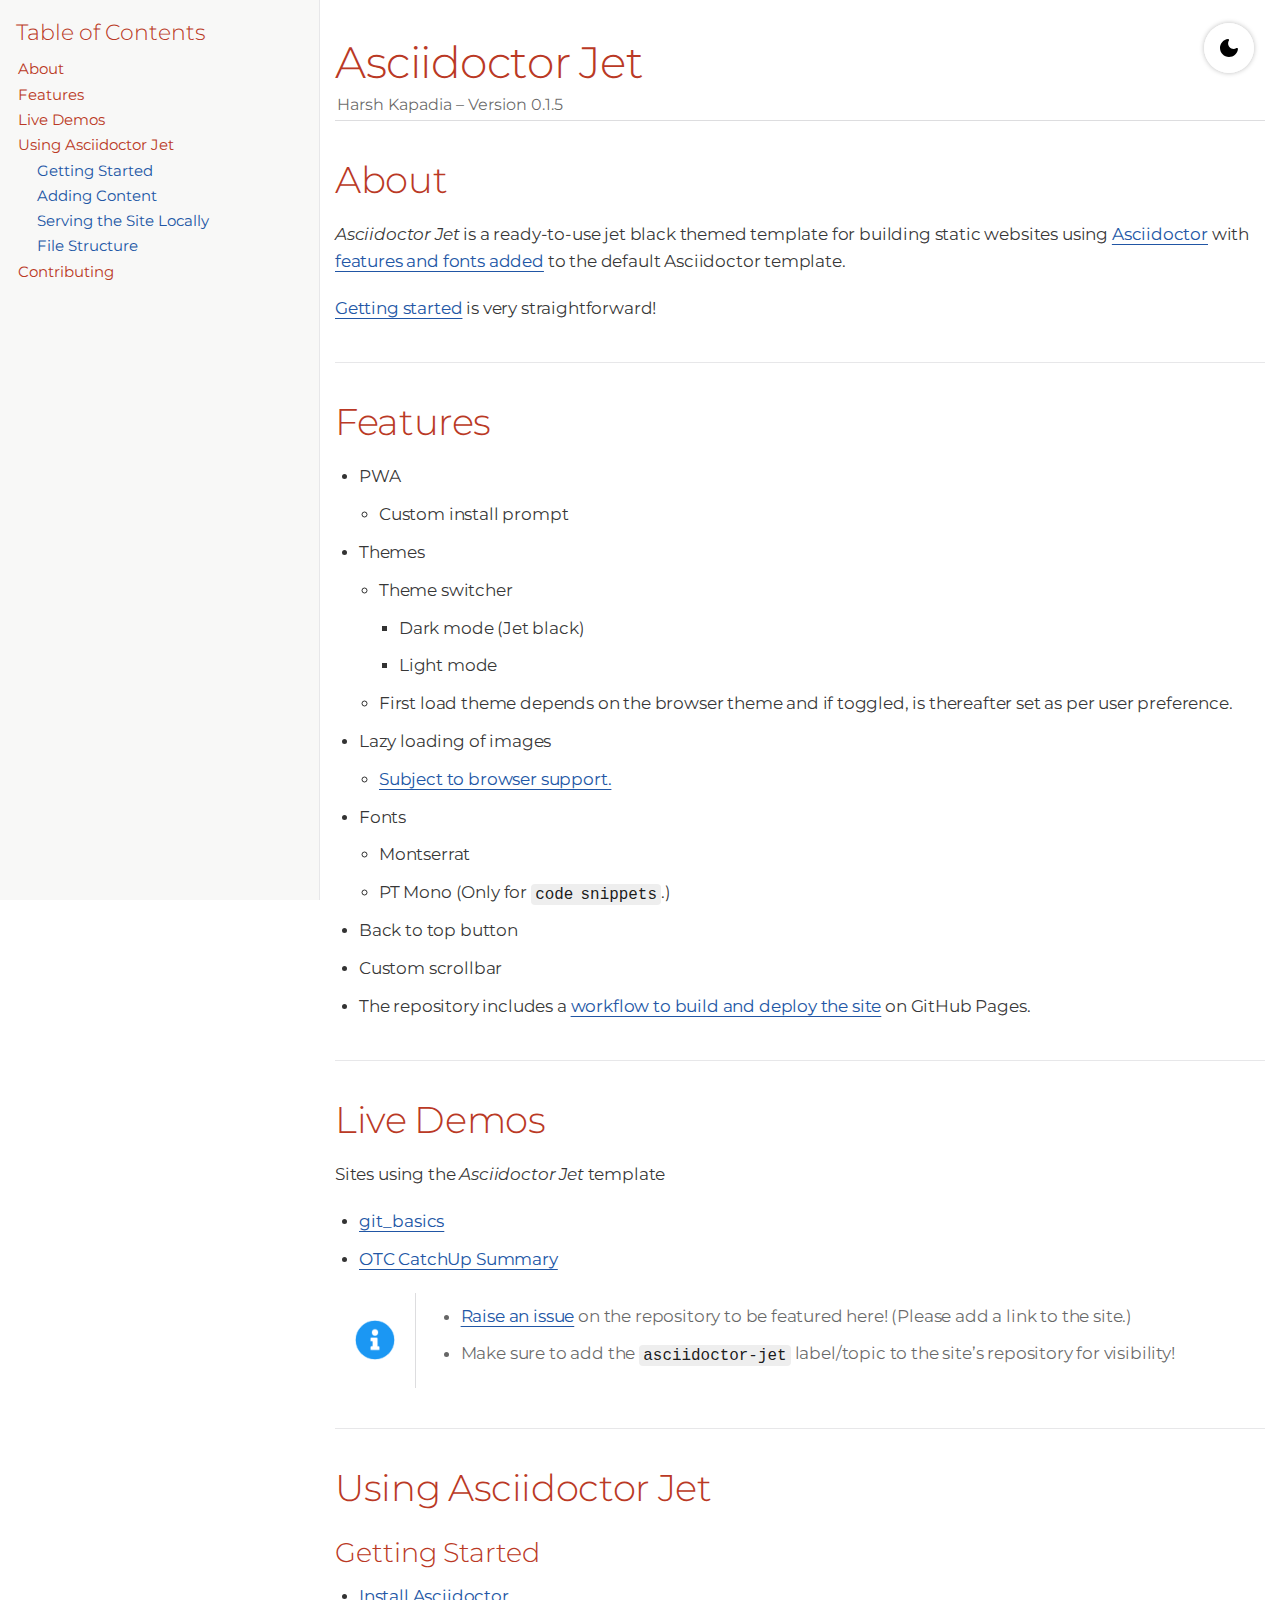
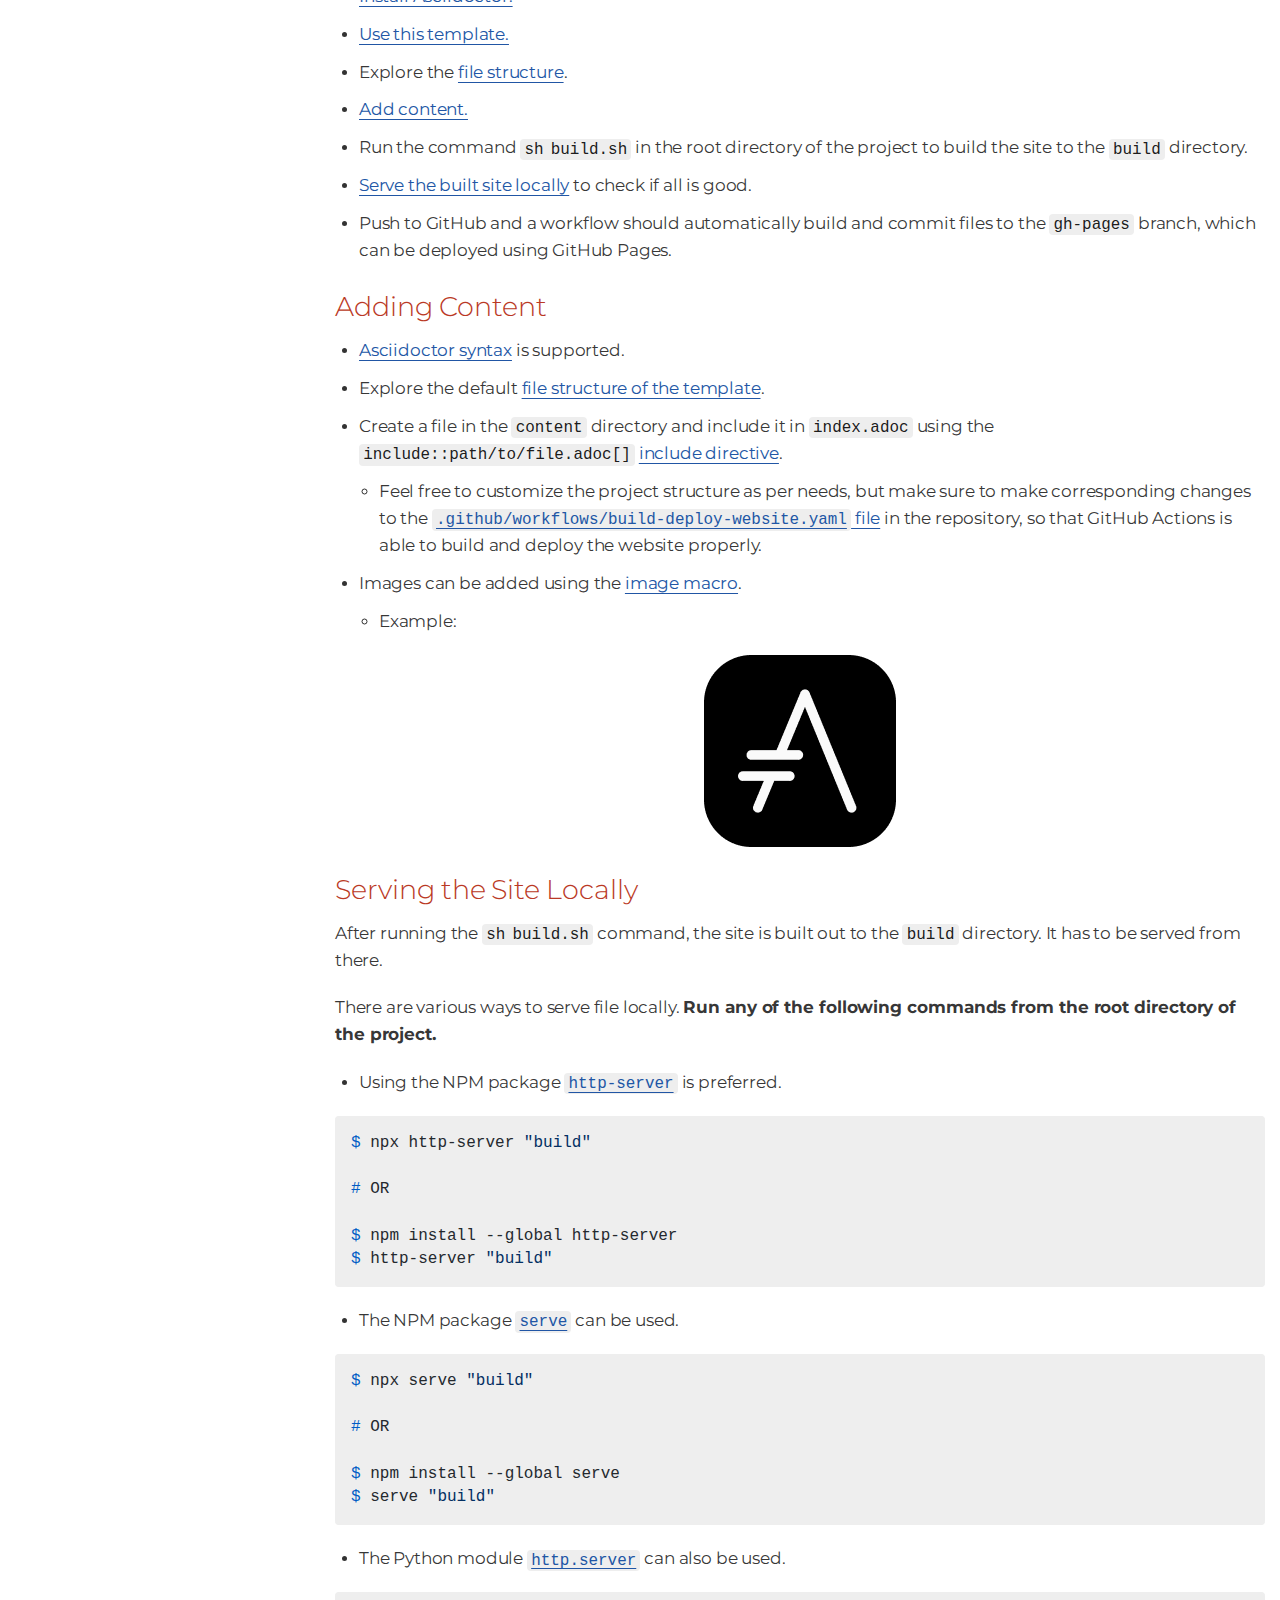
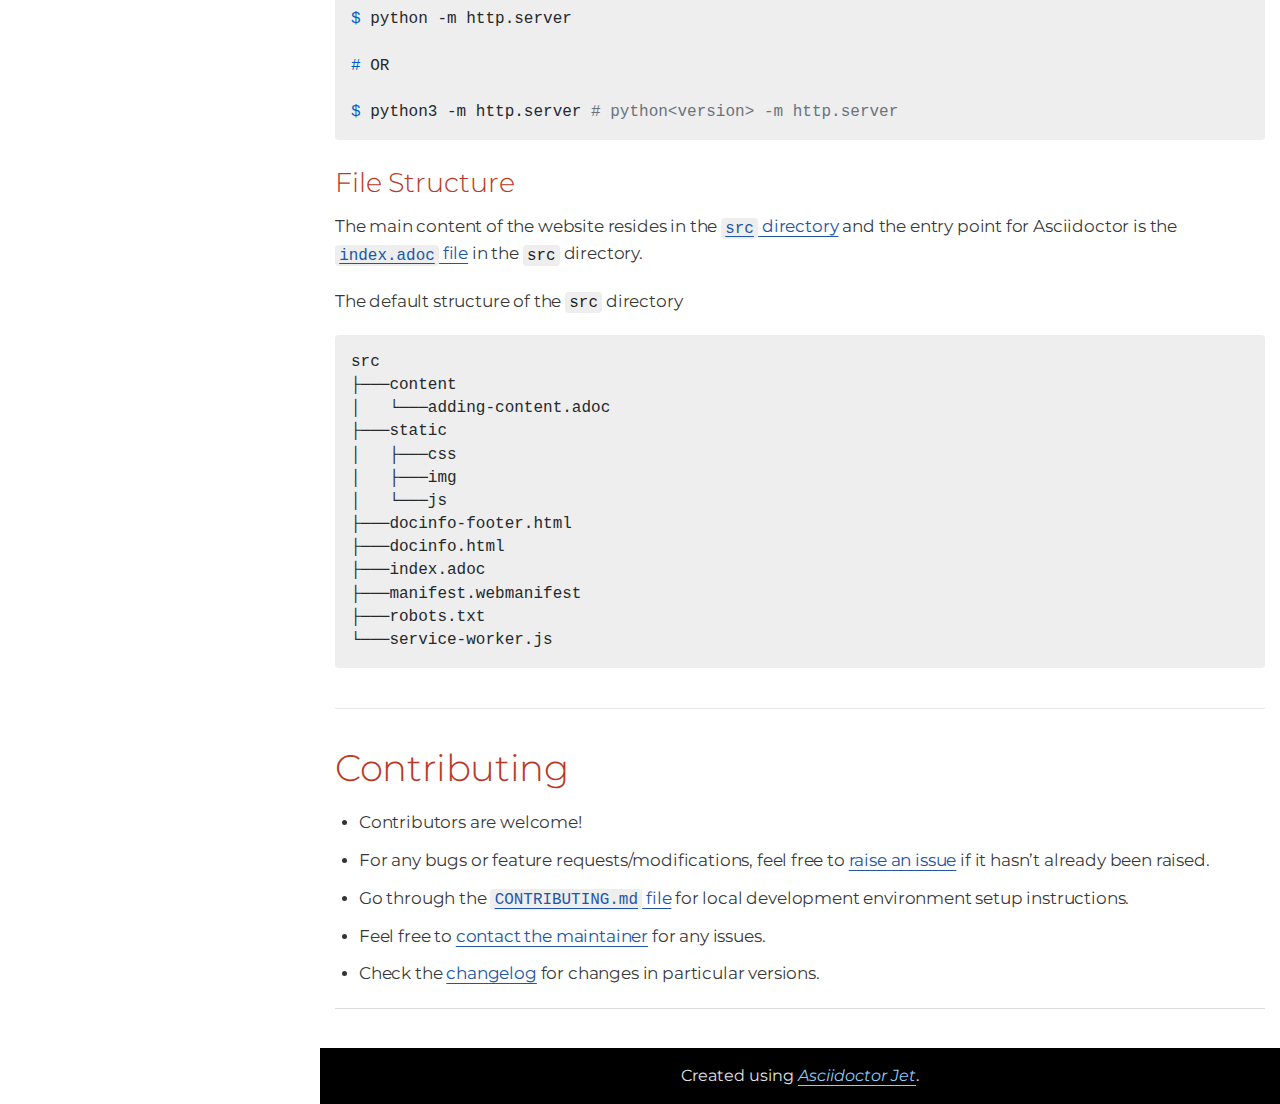
<file: index.html>
<!DOCTYPE html>
<html lang="en">
<head>
<meta charset="UTF-8">
<meta http-equiv="X-UA-Compatible" content="IE=edge">
<meta name="viewport" content="width=device-width, initial-scale=1.0">
<meta name="generator" content="Asciidoctor 2.0.17">
<meta name="author" content="Harsh Kapadia">
<link rel="icon" type="image/x-icon" href="./static/img/favicon.ico">
<title>Asciidoctor Jet</title>
<style>
/*! Asciidoctor default stylesheet | MIT License | https://asciidoctor.org */
/* Uncomment the following line when using as a custom stylesheet */
/* @import "https://fonts.googleapis.com/css?family=Open+Sans:300,300italic,400,400italic,600,600italic%7CNoto+Serif:400,400italic,700,700italic%7CDroid+Sans+Mono:400,700"; */
html{font-family:sans-serif;-webkit-text-size-adjust:100%}
a{background:none}
a:focus{outline:thin dotted}
a:active,a:hover{outline:0}
h1{font-size:2em;margin:.67em 0}
b,strong{font-weight:bold}
abbr{font-size:.9em}
abbr[title]{cursor:help;border-bottom:1px dotted #dddddf;text-decoration:none}
dfn{font-style:italic}
hr{height:0}
mark{background:#ff0;color:#000}
code,kbd,pre,samp{font-family:monospace;font-size:1em}
pre{white-space:pre-wrap}
q{quotes:"\201C" "\201D" "\2018" "\2019"}
small{font-size:80%}
sub,sup{font-size:75%;line-height:0;position:relative;vertical-align:baseline}
sup{top:-.5em}
sub{bottom:-.25em}
img{border:0}
svg:not(:root){overflow:hidden}
figure{margin:0}
audio,video{display:inline-block}
audio:not([controls]){display:none;height:0}
fieldset{border:1px solid silver;margin:0 2px;padding:.35em .625em .75em}
legend{border:0;padding:0}
button,input,select,textarea{font-family:inherit;font-size:100%;margin:0}
button,input{line-height:normal}
button,select{text-transform:none}
button,html input[type=button],input[type=reset],input[type=submit]{-webkit-appearance:button;cursor:pointer}
button[disabled],html input[disabled]{cursor:default}
input[type=checkbox],input[type=radio]{padding:0}
button::-moz-focus-inner,input::-moz-focus-inner{border:0;padding:0}
textarea{overflow:auto;vertical-align:top}
table{border-collapse:collapse;border-spacing:0}
*,::before,::after{box-sizing:border-box}
html,body{font-size:100%}
body{background:#fff;color:rgba(0,0,0,.8);padding:0;margin:0;font-family:"Noto Serif","DejaVu Serif",serif;line-height:1;position:relative;cursor:auto;-moz-tab-size:4;-o-tab-size:4;tab-size:4;word-wrap:anywhere;-moz-osx-font-smoothing:grayscale;-webkit-font-smoothing:antialiased}
a:hover{cursor:pointer}
img,object,embed{max-width:100%;height:auto}
object,embed{height:100%}
img{-ms-interpolation-mode:bicubic}
.left{float:left!important}
.right{float:right!important}
.text-left{text-align:left!important}
.text-right{text-align:right!important}
.text-center{text-align:center!important}
.text-justify{text-align:justify!important}
.hide{display:none}
img,object,svg{display:inline-block;vertical-align:middle}
textarea{height:auto;min-height:50px}
select{width:100%}
.subheader,.admonitionblock td.content>.title,.audioblock>.title,.exampleblock>.title,.imageblock>.title,.listingblock>.title,.literalblock>.title,.stemblock>.title,.openblock>.title,.paragraph>.title,.quoteblock>.title,table.tableblock>.title,.verseblock>.title,.videoblock>.title,.dlist>.title,.olist>.title,.ulist>.title,.qlist>.title,.hdlist>.title{line-height:1.45;color:#7a2518;font-weight:400;margin-top:0;margin-bottom:.25em}
div,dl,dt,dd,ul,ol,li,h1,h2,h3,#toctitle,.sidebarblock>.content>.title,h4,h5,h6,pre,form,p,blockquote,th,td{margin:0;padding:0}
a{color:#2156a5;text-decoration:underline;line-height:inherit}
a:hover,a:focus{color:#1d4b8f}
a img{border:0}
p{line-height:1.6;margin-bottom:1.25em;text-rendering:optimizeLegibility}
p aside{font-size:.875em;line-height:1.35;font-style:italic}
h1,h2,h3,#toctitle,.sidebarblock>.content>.title,h4,h5,h6{font-family:"Open Sans","DejaVu Sans",sans-serif;font-weight:300;font-style:normal;color:#ba3925;text-rendering:optimizeLegibility;margin-top:1em;margin-bottom:.5em;line-height:1.0125em}
h1 small,h2 small,h3 small,#toctitle small,.sidebarblock>.content>.title small,h4 small,h5 small,h6 small{font-size:60%;color:#e99b8f;line-height:0}
h1{font-size:2.125em}
h2{font-size:1.6875em}
h3,#toctitle,.sidebarblock>.content>.title{font-size:1.375em}
h4,h5{font-size:1.125em}
h6{font-size:1em}
hr{border:solid #dddddf;border-width:1px 0 0;clear:both;margin:1.25em 0 1.1875em}
em,i{font-style:italic;line-height:inherit}
strong,b{font-weight:bold;line-height:inherit}
small{font-size:60%;line-height:inherit}
code{font-family:"Droid Sans Mono","DejaVu Sans Mono",monospace;font-weight:400;color:rgba(0,0,0,.9)}
ul,ol,dl{line-height:1.6;margin-bottom:1.25em;list-style-position:outside;font-family:inherit}
ul,ol{margin-left:1.5em}
ul li ul,ul li ol{margin-left:1.25em;margin-bottom:0}
ul.square li ul,ul.circle li ul,ul.disc li ul{list-style:inherit}
ul.square{list-style-type:square}
ul.circle{list-style-type:circle}
ul.disc{list-style-type:disc}
ol li ul,ol li ol{margin-left:1.25em;margin-bottom:0}
dl dt{margin-bottom:.3125em;font-weight:bold}
dl dd{margin-bottom:1.25em}
blockquote{margin:0 0 1.25em;padding:.5625em 1.25em 0 1.1875em;border-left:1px solid #ddd}
blockquote,blockquote p{line-height:1.6;color:rgba(0,0,0,.85)}
@media screen and (min-width:768px){h1,h2,h3,#toctitle,.sidebarblock>.content>.title,h4,h5,h6{line-height:1.2}
h1{font-size:2.75em}
h2{font-size:2.3125em}
h3,#toctitle,.sidebarblock>.content>.title{font-size:1.6875em}
h4{font-size:1.4375em}}
table{background:#fff;margin-bottom:1.25em;border:1px solid #dedede;word-wrap:normal}
table thead,table tfoot{background:#f7f8f7}
table thead tr th,table thead tr td,table tfoot tr th,table tfoot tr td{padding:.5em .625em .625em;font-size:inherit;color:rgba(0,0,0,.8);text-align:left}
table tr th,table tr td{padding:.5625em .625em;font-size:inherit;color:rgba(0,0,0,.8)}
table tr.even,table tr.alt{background:#f8f8f7}
table thead tr th,table tfoot tr th,table tbody tr td,table tr td,table tfoot tr td{line-height:1.6}
h1,h2,h3,#toctitle,.sidebarblock>.content>.title,h4,h5,h6{line-height:1.2;word-spacing:-.05em}
h1 strong,h2 strong,h3 strong,#toctitle strong,.sidebarblock>.content>.title strong,h4 strong,h5 strong,h6 strong{font-weight:400}
.center{margin-left:auto;margin-right:auto}
.stretch{width:100%}
.clearfix::before,.clearfix::after,.float-group::before,.float-group::after{content:" ";display:table}
.clearfix::after,.float-group::after{clear:both}
:not(pre).nobreak{word-wrap:normal}
:not(pre).nowrap{white-space:nowrap}
:not(pre).pre-wrap{white-space:pre-wrap}
:not(pre):not([class^=L])>code{font-size:.9375em;font-style:normal!important;letter-spacing:0;padding:.1em .5ex;word-spacing:-.15em;background:#f7f7f8;border-radius:4px;line-height:1.45;text-rendering:optimizeSpeed}
pre{color:rgba(0,0,0,.9);font-family:"Droid Sans Mono","DejaVu Sans Mono",monospace;line-height:1.45;text-rendering:optimizeSpeed}
pre code,pre pre{color:inherit;font-size:inherit;line-height:inherit}
pre>code{display:block}
pre.nowrap,pre.nowrap pre{white-space:pre;word-wrap:normal}
em em{font-style:normal}
strong strong{font-weight:400}
.keyseq{color:rgba(51,51,51,.8)}
kbd{font-family:"Droid Sans Mono","DejaVu Sans Mono",monospace;display:inline-block;color:rgba(0,0,0,.8);font-size:.65em;line-height:1.45;background:#f7f7f7;border:1px solid #ccc;border-radius:3px;box-shadow:0 1px 0 rgba(0,0,0,.2),inset 0 0 0 .1em #fff;margin:0 .15em;padding:.2em .5em;vertical-align:middle;position:relative;top:-.1em;white-space:nowrap}
.keyseq kbd:first-child{margin-left:0}
.keyseq kbd:last-child{margin-right:0}
.menuseq,.menuref{color:#000}
.menuseq b:not(.caret),.menuref{font-weight:inherit}
.menuseq{word-spacing:-.02em}
.menuseq b.caret{font-size:1.25em;line-height:.8}
.menuseq i.caret{font-weight:bold;text-align:center;width:.45em}
b.button::before,b.button::after{position:relative;top:-1px;font-weight:400}
b.button::before{content:"[";padding:0 3px 0 2px}
b.button::after{content:"]";padding:0 2px 0 3px}
p a>code:hover{color:rgba(0,0,0,.9)}
#header,#content,#footnotes,#footer{width:100%;margin:0 auto;max-width:62.5em;*zoom:1;position:relative;padding-left:.9375em;padding-right:.9375em}
#header::before,#header::after,#content::before,#content::after,#footnotes::before,#footnotes::after,#footer::before,#footer::after{content:" ";display:table}
#header::after,#content::after,#footnotes::after,#footer::after{clear:both}
#content{margin-top:1.25em}
#content::before{content:none}
#header>h1:first-child{color:rgba(0,0,0,.85);margin-top:2.25rem;margin-bottom:0}
#header>h1:first-child+#toc{margin-top:8px;border-top:1px solid #dddddf}
#header>h1:only-child,body.toc2 #header>h1:nth-last-child(2){border-bottom:1px solid #dddddf;padding-bottom:8px}
#header .details{border-bottom:1px solid #dddddf;line-height:1.45;padding-top:.25em;padding-bottom:.25em;padding-left:.25em;color:rgba(0,0,0,.6);display:flex;flex-flow:row wrap}
#header .details span:first-child{margin-left:-.125em}
#header .details span.email a{color:rgba(0,0,0,.85)}
#header .details br{display:none}
#header .details br+span::before{content:"\00a0\2013\00a0"}
#header .details br+span.author::before{content:"\00a0\22c5\00a0";color:rgba(0,0,0,.85)}
#header .details br+span#revremark::before{content:"\00a0|\00a0"}
#header #revnumber{text-transform:capitalize}
#header #revnumber::after{content:"\00a0"}
#content>h1:first-child:not([class]){color:rgba(0,0,0,.85);border-bottom:1px solid #dddddf;padding-bottom:8px;margin-top:0;padding-top:1rem;margin-bottom:1.25rem}
#toc{border-bottom:1px solid #e7e7e9;padding-bottom:.5em}
#toc>ul{margin-left:.125em}
#toc ul.sectlevel0>li>a{font-style:italic}
#toc ul.sectlevel0 ul.sectlevel1{margin:.5em 0}
#toc ul{font-family:"Open Sans","DejaVu Sans",sans-serif;list-style-type:none}
#toc li{line-height:1.3334;margin-top:.3334em}
#toc a{text-decoration:none}
#toc a:active{text-decoration:underline}
#toctitle{color:#7a2518;font-size:1.2em}
@media screen and (min-width:768px){#toctitle{font-size:1.375em}
body.toc2{padding-left:15em;padding-right:0}
#toc.toc2{margin-top:0!important;background:#f8f8f7;position:fixed;width:15em;left:0;top:0;border-right:1px solid #e7e7e9;border-top-width:0!important;border-bottom-width:0!important;z-index:1000;padding:1.25em 1em;height:100%;overflow:auto}
#toc.toc2 #toctitle{margin-top:0;margin-bottom:.8rem;font-size:1.2em}
#toc.toc2>ul{font-size:.9em;margin-bottom:0}
#toc.toc2 ul ul{margin-left:0;padding-left:1em}
#toc.toc2 ul.sectlevel0 ul.sectlevel1{padding-left:0;margin-top:.5em;margin-bottom:.5em}
body.toc2.toc-right{padding-left:0;padding-right:15em}
body.toc2.toc-right #toc.toc2{border-right-width:0;border-left:1px solid #e7e7e9;left:auto;right:0}}
@media screen and (min-width:1280px){body.toc2{padding-left:20em;padding-right:0}
#toc.toc2{width:20em}
#toc.toc2 #toctitle{font-size:1.375em}
#toc.toc2>ul{font-size:.95em}
#toc.toc2 ul ul{padding-left:1.25em}
body.toc2.toc-right{padding-left:0;padding-right:20em}}
#content #toc{border:1px solid #e0e0dc;margin-bottom:1.25em;padding:1.25em;background:#f8f8f7;border-radius:4px}
#content #toc>:first-child{margin-top:0}
#content #toc>:last-child{margin-bottom:0}
#footer{max-width:none;background:rgba(0,0,0,.8);padding:1.25em}
#footer-text{color:hsla(0,0%,100%,.8);line-height:1.44}
#content{margin-bottom:.625em}
.sect1{padding-bottom:.625em}
@media screen and (min-width:768px){#content{margin-bottom:1.25em}
.sect1{padding-bottom:1.25em}}
.sect1:last-child{padding-bottom:0}
.sect1+.sect1{border-top:1px solid #e7e7e9}
#content h1>a.anchor,h2>a.anchor,h3>a.anchor,#toctitle>a.anchor,.sidebarblock>.content>.title>a.anchor,h4>a.anchor,h5>a.anchor,h6>a.anchor{position:absolute;z-index:1001;width:1.5ex;margin-left:-1.5ex;display:block;text-decoration:none!important;visibility:hidden;text-align:center;font-weight:400}
#content h1>a.anchor::before,h2>a.anchor::before,h3>a.anchor::before,#toctitle>a.anchor::before,.sidebarblock>.content>.title>a.anchor::before,h4>a.anchor::before,h5>a.anchor::before,h6>a.anchor::before{content:"\00A7";font-size:.85em;display:block;padding-top:.1em}
#content h1:hover>a.anchor,#content h1>a.anchor:hover,h2:hover>a.anchor,h2>a.anchor:hover,h3:hover>a.anchor,#toctitle:hover>a.anchor,.sidebarblock>.content>.title:hover>a.anchor,h3>a.anchor:hover,#toctitle>a.anchor:hover,.sidebarblock>.content>.title>a.anchor:hover,h4:hover>a.anchor,h4>a.anchor:hover,h5:hover>a.anchor,h5>a.anchor:hover,h6:hover>a.anchor,h6>a.anchor:hover{visibility:visible}
#content h1>a.link,h2>a.link,h3>a.link,#toctitle>a.link,.sidebarblock>.content>.title>a.link,h4>a.link,h5>a.link,h6>a.link{color:#ba3925;text-decoration:none}
#content h1>a.link:hover,h2>a.link:hover,h3>a.link:hover,#toctitle>a.link:hover,.sidebarblock>.content>.title>a.link:hover,h4>a.link:hover,h5>a.link:hover,h6>a.link:hover{color:#a53221}
details,.audioblock,.imageblock,.literalblock,.listingblock,.stemblock,.videoblock{margin-bottom:1.25em}
details{margin-left:1.25rem}
details>summary{cursor:pointer;display:block;position:relative;line-height:1.6;margin-bottom:.625rem;outline:none;-webkit-tap-highlight-color:transparent}
details>summary::-webkit-details-marker{display:none}
details>summary::before{content:"";border:solid transparent;border-left:solid;border-width:.3em 0 .3em .5em;position:absolute;top:.5em;left:-1.25rem;transform:translateX(15%)}
details[open]>summary::before{border:solid transparent;border-top:solid;border-width:.5em .3em 0;transform:translateY(15%)}
details>summary::after{content:"";width:1.25rem;height:1em;position:absolute;top:.3em;left:-1.25rem}
.admonitionblock td.content>.title,.audioblock>.title,.exampleblock>.title,.imageblock>.title,.listingblock>.title,.literalblock>.title,.stemblock>.title,.openblock>.title,.paragraph>.title,.quoteblock>.title,table.tableblock>.title,.verseblock>.title,.videoblock>.title,.dlist>.title,.olist>.title,.ulist>.title,.qlist>.title,.hdlist>.title{text-rendering:optimizeLegibility;text-align:left;font-family:"Noto Serif","DejaVu Serif",serif;font-size:1rem;font-style:italic}
table.tableblock.fit-content>caption.title{white-space:nowrap;width:0}
.paragraph.lead>p,#preamble>.sectionbody>[class=paragraph]:first-of-type p{font-size:1.21875em;line-height:1.6;color:rgba(0,0,0,.85)}
.admonitionblock>table{border-collapse:separate;border:0;background:none;width:100%}
.admonitionblock>table td.icon{text-align:center;width:80px}
.admonitionblock>table td.icon img{max-width:none}
.admonitionblock>table td.icon .title{font-weight:bold;font-family:"Open Sans","DejaVu Sans",sans-serif;text-transform:uppercase}
.admonitionblock>table td.content{padding-left:1.125em;padding-right:1.25em;border-left:1px solid #dddddf;color:rgba(0,0,0,.6);word-wrap:anywhere}
.admonitionblock>table td.content>:last-child>:last-child{margin-bottom:0}
.exampleblock>.content{border:1px solid #e6e6e6;margin-bottom:1.25em;padding:1.25em;background:#fff;border-radius:4px}
.exampleblock>.content>:first-child{margin-top:0}
.exampleblock>.content>:last-child{margin-bottom:0}
.sidebarblock{border:1px solid #dbdbd6;margin-bottom:1.25em;padding:1.25em;background:#f3f3f2;border-radius:4px}
.sidebarblock>:first-child{margin-top:0}
.sidebarblock>:last-child{margin-bottom:0}
.sidebarblock>.content>.title{color:#7a2518;margin-top:0;text-align:center}
.exampleblock>.content>:last-child>:last-child,.exampleblock>.content .olist>ol>li:last-child>:last-child,.exampleblock>.content .ulist>ul>li:last-child>:last-child,.exampleblock>.content .qlist>ol>li:last-child>:last-child,.sidebarblock>.content>:last-child>:last-child,.sidebarblock>.content .olist>ol>li:last-child>:last-child,.sidebarblock>.content .ulist>ul>li:last-child>:last-child,.sidebarblock>.content .qlist>ol>li:last-child>:last-child{margin-bottom:0}
.literalblock pre,.listingblock>.content>pre{border-radius:4px;overflow-x:auto;padding:1em;font-size:.8125em}
@media screen and (min-width:768px){.literalblock pre,.listingblock>.content>pre{font-size:.90625em}}
@media screen and (min-width:1280px){.literalblock pre,.listingblock>.content>pre{font-size:1em}}
.literalblock pre,.listingblock>.content>pre:not(.highlight),.listingblock>.content>pre[class=highlight],.listingblock>.content>pre[class^="highlight "]{background:#f7f7f8}
.literalblock.output pre{color:#f7f7f8;background:rgba(0,0,0,.9)}
.listingblock>.content{position:relative}
.listingblock code[data-lang]::before{display:none;content:attr(data-lang);position:absolute;font-size:.75em;top:.425rem;right:.5rem;line-height:1;text-transform:uppercase;color:inherit;opacity:.5}
.listingblock:hover code[data-lang]::before{display:block}
.listingblock.terminal pre .command::before{content:attr(data-prompt);padding-right:.5em;color:inherit;opacity:.5}
.listingblock.terminal pre .command:not([data-prompt])::before{content:"$"}
.listingblock pre.highlightjs{padding:0}
.listingblock pre.highlightjs>code{padding:1em;border-radius:4px}
.listingblock pre.prettyprint{border-width:0}
.prettyprint{background:#f7f7f8}
pre.prettyprint .linenums{line-height:1.45;margin-left:2em}
pre.prettyprint li{background:none;list-style-type:inherit;padding-left:0}
pre.prettyprint li code[data-lang]::before{opacity:1}
pre.prettyprint li:not(:first-child) code[data-lang]::before{display:none}
table.linenotable{border-collapse:separate;border:0;margin-bottom:0;background:none}
table.linenotable td[class]{color:inherit;vertical-align:top;padding:0;line-height:inherit;white-space:normal}
table.linenotable td.code{padding-left:.75em}
table.linenotable td.linenos,pre.pygments .linenos{border-right:1px solid;opacity:.35;padding-right:.5em;-webkit-user-select:none;-moz-user-select:none;-ms-user-select:none;user-select:none}
pre.pygments span.linenos{display:inline-block;margin-right:.75em}
.quoteblock{margin:0 1em 1.25em 1.5em;display:table}
.quoteblock:not(.excerpt)>.title{margin-left:-1.5em;margin-bottom:.75em}
.quoteblock blockquote,.quoteblock p{color:rgba(0,0,0,.85);font-size:1.15rem;line-height:1.75;word-spacing:.1em;letter-spacing:0;font-style:italic;text-align:justify}
.quoteblock blockquote{margin:0;padding:0;border:0}
.quoteblock blockquote::before{content:"\201c";float:left;font-size:2.75em;font-weight:bold;line-height:.6em;margin-left:-.6em;color:#7a2518;text-shadow:0 1px 2px rgba(0,0,0,.1)}
.quoteblock blockquote>.paragraph:last-child p{margin-bottom:0}
.quoteblock .attribution{margin-top:.75em;margin-right:.5ex;text-align:right}
.verseblock{margin:0 1em 1.25em}
.verseblock pre{font-family:"Open Sans","DejaVu Sans",sans-serif;font-size:1.15rem;color:rgba(0,0,0,.85);font-weight:300;text-rendering:optimizeLegibility}
.verseblock pre strong{font-weight:400}
.verseblock .attribution{margin-top:1.25rem;margin-left:.5ex}
.quoteblock .attribution,.verseblock .attribution{font-size:.9375em;line-height:1.45;font-style:italic}
.quoteblock .attribution br,.verseblock .attribution br{display:none}
.quoteblock .attribution cite,.verseblock .attribution cite{display:block;letter-spacing:-.025em;color:rgba(0,0,0,.6)}
.quoteblock.abstract blockquote::before,.quoteblock.excerpt blockquote::before,.quoteblock .quoteblock blockquote::before{display:none}
.quoteblock.abstract blockquote,.quoteblock.abstract p,.quoteblock.excerpt blockquote,.quoteblock.excerpt p,.quoteblock .quoteblock blockquote,.quoteblock .quoteblock p{line-height:1.6;word-spacing:0}
.quoteblock.abstract{margin:0 1em 1.25em;display:block}
.quoteblock.abstract>.title{margin:0 0 .375em;font-size:1.15em;text-align:center}
.quoteblock.excerpt>blockquote,.quoteblock .quoteblock{padding:0 0 .25em 1em;border-left:.25em solid #dddddf}
.quoteblock.excerpt,.quoteblock .quoteblock{margin-left:0}
.quoteblock.excerpt blockquote,.quoteblock.excerpt p,.quoteblock .quoteblock blockquote,.quoteblock .quoteblock p{color:inherit;font-size:1.0625rem}
.quoteblock.excerpt .attribution,.quoteblock .quoteblock .attribution{color:inherit;font-size:.85rem;text-align:left;margin-right:0}
p.tableblock:last-child{margin-bottom:0}
td.tableblock>.content{margin-bottom:1.25em;word-wrap:anywhere}
td.tableblock>.content>:last-child{margin-bottom:-1.25em}
table.tableblock,th.tableblock,td.tableblock{border:0 solid #dedede}
table.grid-all>*>tr>*{border-width:1px}
table.grid-cols>*>tr>*{border-width:0 1px}
table.grid-rows>*>tr>*{border-width:1px 0}
table.frame-all{border-width:1px}
table.frame-ends{border-width:1px 0}
table.frame-sides{border-width:0 1px}
table.frame-none>colgroup+*>:first-child>*,table.frame-sides>colgroup+*>:first-child>*{border-top-width:0}
table.frame-none>:last-child>:last-child>*,table.frame-sides>:last-child>:last-child>*{border-bottom-width:0}
table.frame-none>*>tr>:first-child,table.frame-ends>*>tr>:first-child{border-left-width:0}
table.frame-none>*>tr>:last-child,table.frame-ends>*>tr>:last-child{border-right-width:0}
table.stripes-all>*>tr,table.stripes-odd>*>tr:nth-of-type(odd),table.stripes-even>*>tr:nth-of-type(even),table.stripes-hover>*>tr:hover{background:#f8f8f7}
th.halign-left,td.halign-left{text-align:left}
th.halign-right,td.halign-right{text-align:right}
th.halign-center,td.halign-center{text-align:center}
th.valign-top,td.valign-top{vertical-align:top}
th.valign-bottom,td.valign-bottom{vertical-align:bottom}
th.valign-middle,td.valign-middle{vertical-align:middle}
table thead th,table tfoot th{font-weight:bold}
tbody tr th{background:#f7f8f7}
tbody tr th,tbody tr th p,tfoot tr th,tfoot tr th p{color:rgba(0,0,0,.8);font-weight:bold}
p.tableblock>code:only-child{background:none;padding:0}
p.tableblock{font-size:1em}
ol{margin-left:1.75em}
ul li ol{margin-left:1.5em}
dl dd{margin-left:1.125em}
dl dd:last-child,dl dd:last-child>:last-child{margin-bottom:0}
li p,ul dd,ol dd,.olist .olist,.ulist .ulist,.ulist .olist,.olist .ulist{margin-bottom:.625em}
ul.checklist,ul.none,ol.none,ul.no-bullet,ol.no-bullet,ol.unnumbered,ul.unstyled,ol.unstyled{list-style-type:none}
ul.no-bullet,ol.no-bullet,ol.unnumbered{margin-left:.625em}
ul.unstyled,ol.unstyled{margin-left:0}
li>p:empty:only-child::before{content:"";display:inline-block}
ul.checklist>li>p:first-child{margin-left:-1em}
ul.checklist>li>p:first-child>.fa-square-o:first-child,ul.checklist>li>p:first-child>.fa-check-square-o:first-child{width:1.25em;font-size:.8em;position:relative;bottom:.125em}
ul.checklist>li>p:first-child>input[type=checkbox]:first-child{margin-right:.25em}
ul.inline{display:flex;flex-flow:row wrap;list-style:none;margin:0 0 .625em -1.25em}
ul.inline>li{margin-left:1.25em}
.unstyled dl dt{font-weight:400;font-style:normal}
ol.arabic{list-style-type:decimal}
ol.decimal{list-style-type:decimal-leading-zero}
ol.loweralpha{list-style-type:lower-alpha}
ol.upperalpha{list-style-type:upper-alpha}
ol.lowerroman{list-style-type:lower-roman}
ol.upperroman{list-style-type:upper-roman}
ol.lowergreek{list-style-type:lower-greek}
.hdlist>table,.colist>table{border:0;background:none}
.hdlist>table>tbody>tr,.colist>table>tbody>tr{background:none}
td.hdlist1,td.hdlist2{vertical-align:top;padding:0 .625em}
td.hdlist1{font-weight:bold;padding-bottom:1.25em}
td.hdlist2{word-wrap:anywhere}
.literalblock+.colist,.listingblock+.colist{margin-top:-.5em}
.colist td:not([class]):first-child{padding:.4em .75em 0;line-height:1;vertical-align:top}
.colist td:not([class]):first-child img{max-width:none}
.colist td:not([class]):last-child{padding:.25em 0}
.thumb,.th{line-height:0;display:inline-block;border:4px solid #fff;box-shadow:0 0 0 1px #ddd}
.imageblock.left{margin:.25em .625em 1.25em 0}
.imageblock.right{margin:.25em 0 1.25em .625em}
.imageblock>.title{margin-bottom:0}
.imageblock.thumb,.imageblock.th{border-width:6px}
.imageblock.thumb>.title,.imageblock.th>.title{padding:0 .125em}
.image.left,.image.right{margin-top:.25em;margin-bottom:.25em;display:inline-block;line-height:0}
.image.left{margin-right:.625em}
.image.right{margin-left:.625em}
a.image{text-decoration:none;display:inline-block}
a.image object{pointer-events:none}
sup.footnote,sup.footnoteref{font-size:.875em;position:static;vertical-align:super}
sup.footnote a,sup.footnoteref a{text-decoration:none}
sup.footnote a:active,sup.footnoteref a:active{text-decoration:underline}
#footnotes{padding-top:.75em;padding-bottom:.75em;margin-bottom:.625em}
#footnotes hr{width:20%;min-width:6.25em;margin:-.25em 0 .75em;border-width:1px 0 0}
#footnotes .footnote{padding:0 .375em 0 .225em;line-height:1.3334;font-size:.875em;margin-left:1.2em;margin-bottom:.2em}
#footnotes .footnote a:first-of-type{font-weight:bold;text-decoration:none;margin-left:-1.05em}
#footnotes .footnote:last-of-type{margin-bottom:0}
#content #footnotes{margin-top:-.625em;margin-bottom:0;padding:.75em 0}
div.unbreakable{page-break-inside:avoid}
.big{font-size:larger}
.small{font-size:smaller}
.underline{text-decoration:underline}
.overline{text-decoration:overline}
.line-through{text-decoration:line-through}
.aqua{color:#00bfbf}
.aqua-background{background:#00fafa}
.black{color:#000}
.black-background{background:#000}
.blue{color:#0000bf}
.blue-background{background:#0000fa}
.fuchsia{color:#bf00bf}
.fuchsia-background{background:#fa00fa}
.gray{color:#606060}
.gray-background{background:#7d7d7d}
.green{color:#006000}
.green-background{background:#007d00}
.lime{color:#00bf00}
.lime-background{background:#00fa00}
.maroon{color:#600000}
.maroon-background{background:#7d0000}
.navy{color:#000060}
.navy-background{background:#00007d}
.olive{color:#606000}
.olive-background{background:#7d7d00}
.purple{color:#600060}
.purple-background{background:#7d007d}
.red{color:#bf0000}
.red-background{background:#fa0000}
.silver{color:#909090}
.silver-background{background:#bcbcbc}
.teal{color:#006060}
.teal-background{background:#007d7d}
.white{color:#bfbfbf}
.white-background{background:#fafafa}
.yellow{color:#bfbf00}
.yellow-background{background:#fafa00}
span.icon>.fa{cursor:default}
a span.icon>.fa{cursor:inherit}
.admonitionblock td.icon [class^="fa icon-"]{font-size:2.5em;text-shadow:1px 1px 2px rgba(0,0,0,.5);cursor:default}
.admonitionblock td.icon .icon-note::before{content:"\f05a";color:#19407c}
.admonitionblock td.icon .icon-tip::before{content:"\f0eb";text-shadow:1px 1px 2px rgba(155,155,0,.8);color:#111}
.admonitionblock td.icon .icon-warning::before{content:"\f071";color:#bf6900}
.admonitionblock td.icon .icon-caution::before{content:"\f06d";color:#bf3400}
.admonitionblock td.icon .icon-important::before{content:"\f06a";color:#bf0000}
.conum[data-value]{display:inline-block;color:#fff!important;background:rgba(0,0,0,.8);border-radius:50%;text-align:center;font-size:.75em;width:1.67em;height:1.67em;line-height:1.67em;font-family:"Open Sans","DejaVu Sans",sans-serif;font-style:normal;font-weight:bold}
.conum[data-value] *{color:#fff!important}
.conum[data-value]+b{display:none}
.conum[data-value]::after{content:attr(data-value)}
pre .conum[data-value]{position:relative;top:-.125em}
b.conum *{color:inherit!important}
.conum:not([data-value]):empty{display:none}
dt,th.tableblock,td.content,div.footnote{text-rendering:optimizeLegibility}
h1,h2,p,td.content,span.alt,summary{letter-spacing:-.01em}
p strong,td.content strong,div.footnote strong{letter-spacing:-.005em}
p,blockquote,dt,td.content,span.alt,summary{font-size:1.0625rem}
p{margin-bottom:1.25rem}
.sidebarblock p,.sidebarblock dt,.sidebarblock td.content,p.tableblock{font-size:1em}
.exampleblock>.content{background:#fffef7;border-color:#e0e0dc;box-shadow:0 1px 4px #e0e0dc}
.print-only{display:none!important}
@page{margin:1.25cm .75cm}
@media print{*{box-shadow:none!important;text-shadow:none!important}
html{font-size:80%}
a{color:inherit!important;text-decoration:underline!important}
a.bare,a[href^="#"],a[href^="mailto:"]{text-decoration:none!important}
a[href^="http:"]:not(.bare)::after,a[href^="https:"]:not(.bare)::after{content:"(" attr(href) ")";display:inline-block;font-size:.875em;padding-left:.25em}
abbr[title]{border-bottom:1px dotted}
abbr[title]::after{content:" (" attr(title) ")"}
pre,blockquote,tr,img,object,svg{page-break-inside:avoid}
thead{display:table-header-group}
svg{max-width:100%}
p,blockquote,dt,td.content{font-size:1em;orphans:3;widows:3}
h2,h3,#toctitle,.sidebarblock>.content>.title{page-break-after:avoid}
#header,#content,#footnotes,#footer{max-width:none}
#toc,.sidebarblock,.exampleblock>.content{background:none!important}
#toc{border-bottom:1px solid #dddddf!important;padding-bottom:0!important}
body.book #header{text-align:center}
body.book #header>h1:first-child{border:0!important;margin:2.5em 0 1em}
body.book #header .details{border:0!important;display:block;padding:0!important}
body.book #header .details span:first-child{margin-left:0!important}
body.book #header .details br{display:block}
body.book #header .details br+span::before{content:none!important}
body.book #toc{border:0!important;text-align:left!important;padding:0!important;margin:0!important}
body.book #toc,body.book #preamble,body.book h1.sect0,body.book .sect1>h2{page-break-before:always}
.listingblock code[data-lang]::before{display:block}
#footer{padding:0 .9375em}
.hide-on-print{display:none!important}
.print-only{display:block!important}
.hide-for-print{display:none!important}
.show-for-print{display:inherit!important}}
@media amzn-kf8,print{#header>h1:first-child{margin-top:1.25rem}
.sect1{padding:0!important}
.sect1+.sect1{border:0}
#footer{background:none}
#footer-text{color:rgba(0,0,0,.6);font-size:.9em}}
@media amzn-kf8{#header,#content,#footnotes,#footer{padding:0}}
</style>
<link rel="stylesheet" href="./static/highlight/styles/github-light-dark.min.css">
<meta
	name="keywords"
	content="asciidoctor, template, pitch black, jet black, black, adoc, dark mode"
/>
<meta name="description" content="A jet black Asciidoctor template." />
<meta name="theme-color" content="#000000" />
<meta property="og:site_name" content="Asciidoctor Jet" />
<meta property="og:title" content="Asciidoctor Jet" />
<meta property="og:type" content="website" />
<meta property="og:description" content="A jet black Asciidoctor template." />
<meta
	property="og:url"
	content="https://harshkapadia2.github.io/asciidoctor-jet"
/>
<meta
	property="og:image"
	content="https://harshkapadia2.github.io/asciidoctor-jet/static/img/icon-512.png"
/>
<meta property="og:image:width" content="512" />
<meta property="og:image:height" content="512" />
<meta
	property="twitter:image"
	content="https://harshkapadia2.github.io/asciidoctor-jet/static/img/icon-512.png"
/>

<script defer src="static/js/script.js"></script>

<link rel="preconnect" href="https://fonts.googleapis.com" />
<link rel="preconnect" href="https://fonts.gstatic.com" crossorigin />
<link
	href="https://fonts.googleapis.com/css2?family=PT+Mono&family=Montserrat&display=swap"
	rel="stylesheet"
/>

<link rel="stylesheet" href="static/css/style.css" />

<link rel="apple-touch-icon" href="static/img/icon-192.png" />

<link rel="manifest" href="manifest.webmanifest" />
</head>
<body class="article toc2 toc-left">
<div id="header">
<h1>Asciidoctor Jet</h1>
<div class="details">
<span id="author" class="author">Harsh Kapadia</span><br>
<span id="revnumber">version 0.1.5</span>
</div>
<div id="toc" class="toc2">
<div id="toctitle">Table of Contents</div>
<ul class="sectlevel1">
<li><a href="#_about">About</a></li>
<li><a href="#_features">Features</a></li>
<li><a href="#_live_demos">Live Demos</a></li>
<li><a href="#_using_asciidoctor_jet">Using Asciidoctor Jet</a>
<ul class="sectlevel2">
<li><a href="#_getting_started">Getting Started</a></li>
<li><a href="#_adding_content">Adding Content</a></li>
<li><a href="#_serving_the_site_locally">Serving the Site Locally</a></li>
<li><a href="#_file_structure">File Structure</a></li>
</ul>
</li>
<li><a href="#_contributing">Contributing</a></li>
</ul>
</div>
</div>
<div id="content">
<div class="sect1">
<h2 id="_about"><a class="anchor" href="#_about"></a>About</h2>
<div class="sectionbody">
<div class="paragraph">
<p><em>Asciidoctor Jet</em> is a ready-to-use jet black themed template for building static websites using <a href="https://asciidoctor.org" target="_blank" rel="noopener">Asciidoctor</a> with <a href="#_features">features and fonts added</a> to the default Asciidoctor template.</p>
</div>
<div class="paragraph">
<p><a href="#_getting_started">Getting started</a> is very straightforward!</p>
</div>
</div>
</div>
<div class="sect1">
<h2 id="_features"><a class="anchor" href="#_features"></a>Features</h2>
<div class="sectionbody">
<div class="ulist">
<ul>
<li>
<p>PWA</p>
<div class="ulist">
<ul>
<li>
<p>Custom install prompt</p>
</li>
</ul>
</div>
</li>
<li>
<p>Themes</p>
<div class="ulist">
<ul>
<li>
<p>Theme switcher</p>
<div class="ulist">
<ul>
<li>
<p>Dark mode (Jet black)</p>
</li>
<li>
<p>Light mode</p>
</li>
</ul>
</div>
</li>
<li>
<p>First load theme depends on the browser theme and if toggled, is thereafter set as per user preference.</p>
</li>
</ul>
</div>
</li>
<li>
<p>Lazy loading of images</p>
<div class="ulist">
<ul>
<li>
<p><a href="https://caniuse.com/mdn-html_elements_img_loading" target="_blank" rel="noopener">Subject to browser support.</a></p>
</li>
</ul>
</div>
</li>
<li>
<p>Fonts</p>
<div class="ulist">
<ul>
<li>
<p>Montserrat</p>
</li>
<li>
<p>PT Mono (Only for <code>code snippets</code>.)</p>
</li>
</ul>
</div>
</li>
<li>
<p>Back to top button</p>
</li>
<li>
<p>Custom scrollbar</p>
</li>
<li>
<p>The repository includes a <a href="https://github.com/HarshKapadia2/asciidoctor-jet/tree/main/.github/workflows" target="_blank" rel="noopener">workflow to build and deploy the site</a> on GitHub Pages.</p>
</li>
</ul>
</div>
</div>
</div>
<div class="sect1">
<h2 id="_live_demos"><a class="anchor" href="#_live_demos"></a>Live Demos</h2>
<div class="sectionbody">
<div class="paragraph">
<p>Sites using the <em>Asciidoctor Jet</em> template</p>
</div>
<div class="ulist">
<ul>
<li>
<p><a href="https://harshkapadia2.github.io/git_basics" target="_blank" rel="noopener">git_basics</a></p>
</li>
<li>
<p><a href="https://catchup.ourtech.community/summary" target="_blank" rel="noopener">OTC CatchUp Summary</a></p>
</li>
</ul>
</div>
<div class="admonitionblock note">
<table>
<tr>
<td class="icon">
<img loading="lazy" src="./static/img/admonition_icons/note.png" alt="Note">
</td>
<td class="content">
<div class="ulist">
<ul>
<li>
<p><a href="https://github.com/HarshKapadia2/asciidoctor-jet/issues" target="_blank" rel="noopener">Raise an issue</a> on the repository to be featured here! (Please add a link to the site.)</p>
</li>
<li>
<p>Make sure to add the <code>asciidoctor-jet</code> label/topic to the site&#8217;s repository for visibility!</p>
</li>
</ul>
</div>
</td>
</tr>
</table>
</div>
</div>
</div>
<div class="sect1">
<h2 id="_using_asciidoctor_jet"><a class="anchor" href="#_using_asciidoctor_jet"></a>Using Asciidoctor Jet</h2>
<div class="sectionbody">
<div class="sect2">
<h3 id="_getting_started"><a class="anchor" href="#_getting_started"></a>Getting Started</h3>
<div class="ulist">
<ul>
<li>
<p><a href="https://asciidoctor.org/#installation" target="_blank" rel="noopener">Install Asciidoctor.</a></p>
</li>
<li>
<p><a href="https://github.com/HarshKapadia2/asciidoctor-jet" target="_blank" rel="noopener">Use this template.</a></p>
</li>
<li>
<p>Explore the <a href="#_file_structure">file structure</a>.</p>
</li>
<li>
<p><a href="#_adding_content">Add content.</a></p>
</li>
<li>
<p>Run the command <code>sh build.sh</code> in the root directory of the project to build the site to the <code>build</code> directory.</p>
</li>
<li>
<p><a href="#_serving_the_site_locally">Serve the built site locally</a> to check if all is good.</p>
</li>
<li>
<p>Push to GitHub and a workflow should automatically build and commit files to the <code>gh-pages</code> branch, which can be deployed using GitHub Pages.</p>
</li>
</ul>
</div>
</div>
<div class="sect2">
<h3 id="_adding_content"><a class="anchor" href="#_adding_content"></a>Adding Content</h3>
<div class="ulist">
<ul>
<li>
<p><a href="https://docs.asciidoctor.org/asciidoc/latest/syntax-quick-reference" target="_blank" rel="noopener">Asciidoctor syntax</a> is supported.</p>
</li>
<li>
<p>Explore the default <a href="#_file_structure">file structure of the template</a>.</p>
</li>
<li>
<p>Create a file in the <code>content</code> directory and include it in <code>index.adoc</code> using the <code>include::path/to/file.adoc[]</code> <a href="https://docs.asciidoctor.org/asciidoc/latest/directives/include" target="_blank" rel="noopener">include directive</a>.</p>
<div class="ulist">
<ul>
<li>
<p>Feel free to customize the project structure as per needs, but make sure to make corresponding changes to the <a href="https://github.com/HarshKapadia2/asciidoctor-jet/blob/main/.github/workflows/build-deploy-website.yaml" target="_blank" rel="noopener"><code>.github/workflows/build-deploy-website.yaml</code> file</a> in the repository, so that GitHub Actions is able to build and deploy the website properly.</p>
</li>
</ul>
</div>
</li>
<li>
<p>Images can be added using the <a href="https://docs.asciidoctor.org/asciidoc/latest/macros/images" target="_blank" rel="noopener">image macro</a>.</p>
<div class="ulist">
<ul>
<li>
<p>Example:</p>
</li>
</ul>
</div>
</li>
</ul>
</div>
<div class="imageblock">
<div class="content">
<img loading="lazy" src="./static/img/icon-192.png" alt="Asciidoctor Jet Logo" width="192">
</div>
</div>
</div>
<div class="sect2">
<h3 id="_serving_the_site_locally"><a class="anchor" href="#_serving_the_site_locally"></a>Serving the Site Locally</h3>
<div class="paragraph">
<p>After running the <code>sh build.sh</code> command, the site is built out to the <code>build</code> directory. It has to be served from there.</p>
</div>
<div class="paragraph">
<p>There are various ways to serve file locally. <strong>Run any of the following commands from the root directory of the project.</strong></p>
</div>
<div class="ulist">
<ul>
<li>
<p>Using the NPM package <a href="https://www.npmjs.com/package/http-server" target="_blank" rel="noopener"><code>http-server</code></a> is preferred.</p>
</li>
</ul>
</div>
<div class="listingblock">
<div class="content">
<pre class="highlightjs highlight"><code class="language-shell hljs" data-lang="shell">$ npx http-server "build"

# OR

$ npm install --global http-server
$ http-server "build"</code></pre>
</div>
</div>
<div class="ulist">
<ul>
<li>
<p>The NPM package <a href="https://www.npmjs.com/package/serve" target="_blank" rel="noopener"><code>serve</code></a> can be used.</p>
</li>
</ul>
</div>
<div class="listingblock">
<div class="content">
<pre class="highlightjs highlight"><code class="language-shell hljs" data-lang="shell">$ npx serve "build"

# OR

$ npm install --global serve
$ serve "build"</code></pre>
</div>
</div>
<div class="ulist">
<ul>
<li>
<p>The Python module <a href="https://docs.python.org/3/library/http.server.html" target="_blank" rel="noopener"><code>http.server</code></a> can also be used.</p>
</li>
</ul>
</div>
<div class="listingblock">
<div class="content">
<pre class="highlightjs highlight"><code class="language-shell hljs" data-lang="shell">$ python -m http.server

# OR

$ python3 -m http.server # python&lt;version&gt; -m http.server</code></pre>
</div>
</div>
</div>
<div class="sect2">
<h3 id="_file_structure"><a class="anchor" href="#_file_structure"></a>File Structure</h3>
<div class="paragraph">
<p>The main content of the website resides in the <a href="https://github.com/HarshKapadia2/asciidoctor-jet/tree/main/src" target="_blank" rel="noopener"><code>src</code> directory</a> and the entry point for Asciidoctor is the <a href="https://github.com/HarshKapadia2/asciidoctor-jet/blob/main/src/index.adoc" target="_blank" rel="noopener"><code>index.adoc</code> file</a> in the <code>src</code> directory.</p>
</div>
<div class="paragraph">
<p>The default structure of the <code>src</code> directory</p>
</div>
<div class="listingblock">
<div class="content">
<pre class="highlightjs highlight"><code class="language-shell hljs" data-lang="shell">src
├───content
│   └───adding-content.adoc
├───static
│   ├───css
│   ├───img
│   └───js
├───docinfo-footer.html
├───docinfo.html
├───index.adoc
├───manifest.webmanifest
├───robots.txt
└───service-worker.js</code></pre>
</div>
</div>
</div>
</div>
</div>
<div class="sect1">
<h2 id="_contributing"><a class="anchor" href="#_contributing"></a>Contributing</h2>
<div class="sectionbody">
<div class="ulist">
<ul>
<li>
<p>Contributors are welcome!</p>
</li>
<li>
<p>For any bugs or feature requests/modifications, feel free to <a href="https://github.com/HarshKapadia2/asciidoctor-jet/issues" target="_blank" rel="noopener">raise an issue</a> if it hasn&#8217;t already been raised.</p>
</li>
<li>
<p>Go through the <a href="https://github.com/HarshKapadia2/asciidoctor-jet/blob/main/CONTRIBUTING.md" target="_blank" rel="noopener"><code>CONTRIBUTING.md</code> file</a> for local development environment setup instructions.</p>
</li>
<li>
<p>Feel free to <a href="https://github.com/HarshKapadia2/asciidoctor-jet/blob/main/CONTRIBUTING.md#further-help" target="_blank" rel="noopener">contact the maintainer</a> for any issues.</p>
</li>
<li>
<p>Check the <a href="https://github.com/HarshKapadia2/asciidoctor-jet/blob/main/CHANGELOG.md" target="_blank" rel="noopener">changelog</a> for changes in particular versions.</p>
</li>
</ul>
</div>
<hr>
<div class="pwa-install-div hidden">
	<div id="pwa-install-text">Ready for offline use!</div>
	<button id="pwa-install-btn">Install</button>
	<button id="pwa-install-dismiss" aria-label="Dismiss PWA install prompt">
		<img loading="lazy" src="static/img/clear_cross.svg" alt="X">
	</button>
</div>

<button class="btn hidden back-to-top-btn" aria-label="Scroll to top"><img loading="lazy" src="static/img/up-arrow.svg" alt="Top"></button>
</div>
</div>
</div>
<script src="./static/highlight/highlight.min.js"></script>
<script>
if (!hljs.initHighlighting.called) {
  hljs.initHighlighting.called = true
  ;[].slice.call(document.querySelectorAll('pre.highlight > code')).forEach(function (el) { hljs.highlightBlock(el) })
}
</script>
<div id="footer">
	Created using&nbsp;
	<a
		href="https://harshkapadia2.github.io/asciidoctor-jet"
		target="_blank"
		rel="noreferrer"
		><i>Asciidoctor Jet</i></a
	>.
</div>
</body>
</html>
</file>
<file: static/css/style.css>
a {
	color: #2156a5;
	text-decoration-thickness: 1px;
	text-underline-offset: 4px;
}

a code {
	color: #2156a5;
}

a:hover,
a:hover code,
a code:hover {
	color: #1d4b8f !important;
}

#footer a {
	color: #90caf9 !important;
}

#footer a:hover {
	color: #42a5f5 !important;
}

.imageblock {
	display: flex;
	flex-direction: column;
	align-items: center;
}

.icon img {
	width: 40px;
	height: 40px;
}

pre,
code {
	background-color: #eeeeee !important;
}

h1,
.title {
	color: #ba3925 !important;
}

.pwa-install-div {
	position: fixed;
	bottom: 2.5vh;
	left: 2vw;
	display: flex;
	align-items: center;
	background-color: white;
	padding: 0.5em;
	box-shadow: 0 0 3px #bdbdbd;
	border-radius: 5px;
	z-index: 1000;
}

#pwa-install-btn {
	color: white;
	background-color: black;
	padding: 0.3em 0.6em;
	margin-right: 0.5em;
	font-size: 15px;
	border-radius: 5px;
	border: 1px solid black;
	box-shadow: 0 0 3px #bdbdbd;
	cursor: pointer;
}

#pwa-install-btn {
	margin: 0 0.8em 0 0.5em;
}

#pwa-install-dismiss {
	background-color: transparent;
	border: none;
	display: grid;
	place-items: center;
	cursor: pointer;
}

#pwa-install-dismiss img {
	height: 1.5em;
	width: 1.5em;
}

.pwa-install-div-summon {
	animation: 3s ease summon-div;
}

@keyframes summon-div {
	from {
		transform: translateX(-100vw);
	}

	to {
		transform: translateX(0);
	}
}

.pwa-install-div-dismiss {
	animation: 2s ease dismiss-div;
}

@keyframes dismiss-div {
	from {
		transform: translateX(0);
	}

	to {
		transform: translateX(-100vw);
	}
}

.btn {
	display: grid;
	place-items: center;
	background-color: white;
	border-radius: 2em;
	border: 1px solid white;
	box-shadow: 0 0 5px #bdbdbd;
	cursor: pointer;
	z-index: 1000;
	outline: none;
}

.btn:focus {
	box-shadow: 0 0 5px #757575;
}

.btn img {
	height: 1em;
	width: 1em;
}

.back-to-top-btn {
	padding: 1em;
	position: fixed;
	bottom: 2.5vh;
	right: 2vw;
}

.theme-switcher {
	padding: 1.5em;
	position: absolute;
	top: 2.5vh;
	right: 2vw;
	background: url("../img/moon.svg") no-repeat center;
}

.hidden {
	display: none;
}

#footer {
	background-color: black;
	color: #e0e0e0;
	display: flex;
	justify-content: center;
	align-items: center;
}

/* ================================================== MOBILE EDGE CASES ==================================================== */

body.mobile-edge-case .word-break-all {
	word-break: break-all;
}

.x-overflow {
	overflow-x: auto;
}

/* ================================================== TOC (LIGHT MODE) ============================================== */

#toctitle,
.sectlevel1 li a {
	color: #ba3925 !important;
}

.sectlevel1 li a:hover {
	color: #ba3925 !important;
	text-decoration: underline !important;
}

.sectlevel2 li a {
	color: #2156a5 !important;
}

.sectlevel2 li a:hover {
	color: #1d4b8f !important;
	text-decoration: underline !important;
}

/* ================================================= SCROLLBAR (LIGHT MODE) =================================================== */

body::-webkit-scrollbar {
	width: 0.7em;
}

#toc::-webkit-scrollbar {
	width: 0.5em;
}

body::-webkit-scrollbar-track,
#toc::-webkit-scrollbar-track {
	background-color: #eeeeee;
}

body::-webkit-scrollbar-thumb,
#toc::-webkit-scrollbar-thumb {
	background-color: #bdbdbd;
	border-radius: 2px;
}

/* ======================================================= DARK MODE =========================================================== */

body.dark,
body.dark .btn,
body.dark table,
body.dark th {
	background-color: black;
	color: #e0e0e0;
}

body.dark .btn {
	box-shadow: 0 0 5px #616161;
	border: 1px solid black;
}

body.dark .btn:focus {
	box-shadow: 0 0 5px #9e9e9e;
}

body.dark .theme-switcher {
	background: url("../img/sun.svg") no-repeat center;
}

body.dark h1,
body.dark h2,
body.dark h3,
body.dark h4,
body.dark h5,
body.dark h6,
body.dark #toctitle,
body.dark .sidebarblock .title,
body.dark .imageblock .title {
	color: #ff8a80 !important;
}

body.dark blockquote::before {
	color: #d32f2f !important;
}

body.dark code,
body.dark pre {
	background-color: #424242 !important;
	color: #e0e0e0;
}

body.dark .sectlevel1 li a {
	color: #ff8a80 !important;
}

body.dark a,
body.dark a code,
body.dark .sectlevel2 li a {
	color: #90caf9 !important;
}

body.dark a:hover,
body.dark a:hover code,
body.dark a code:hover,
body.dark .sectlevel2 li a:hover {
	color: #42a5f5 !important;
}

body.dark #toc,
body.dark .pwa-install-div {
	background-color: black !important;
}

body.dark #toc {
	border-left-color: #212121;
	border-right-color: #212121;
}

body.dark .pwa-install-div {
	box-shadow: 0 0 5px #424242;
}

body.dark #pwa-install-btn {
	box-shadow: 0 0 5px #424242;
	background-color: #e0e0e0;
	border: 1px solid #e0e0e0;
	color: black;
}

body.dark li,
body.dark p,
body.dark .details,
body.dark td,
body.dark blockquote,
body.dark .attribution cite {
	color: #e0e0e0 !important;
}

body.dark .sidebarblock {
	background-color: #212121 !important;
}

body.dark::-webkit-scrollbar-track,
body.dark #toc::-webkit-scrollbar-track {
	background-color: #212121;
}

body.dark::-webkit-scrollbar-thumb,
body.dark #toc::-webkit-scrollbar-thumb {
	background-color: #616161;
}

/* ================================================ FONTS ================================================== */

body,
.admonitionblock td.content > .title,
.audioblock > .title,
.exampleblock > .title,
.imageblock > .title,
.listingblock > .title,
.literalblock > .title,
.stemblock > .title,
.openblock > .title,
.paragraph > .title,
.quoteblock > .title,
table.tableblock > .title,
.verseblock > .title,
.videoblock > .title,
.dlist > .title,
.olist > .title,
.ulist > .title,
.qlist > .title,
.hdlist > .title,
h1,
h2,
h3,
#toctitle,
.sidebarblock > .content > .title,
h4,
h5,
h6,
#toc ul,
.admonitionblock > table td.icon .title,
.verseblock pre,
.conum[data-value] {
	font-family: "Montserrat", sans-serif;
}

code,
kbd,
pre,
samp {
	font-family: "PT Mono", monospace;
}
</file>
<file: static/highlight/styles/github-light-dark.min.css>
/* ========================================================= LIGHT MODE ========================================================= */
/* Taken from: https://github.com/highlightjs/highlight.js/blob/main/src/styles/github.css */
.hljs{color:#24292e;background:#ffffff}.hljs-doctag,.hljs-keyword,.hljs-meta .hljs-keyword,.hljs-template-tag,.hljs-template-variable,.hljs-type,.hljs-variable.language_{color:#d73a49}.hljs-title,.hljs-title.class_,.hljs-title.class_.inherited__,.hljs-title.function_{color:#6f42c1}.hljs-attr,.hljs-attribute,.hljs-literal,.hljs-meta,.hljs-number,.hljs-operator,.hljs-selector-attr,.hljs-selector-class,.hljs-selector-id,.hljs-variable{color:#005cc5}.hljs-meta .hljs-string,.hljs-regexp,.hljs-string{color:#032f62}.hljs-built_in,.hljs-symbol{color:#e36209}.hljs-code,.hljs-comment,.hljs-formula{color:#6a737d}.hljs-name,.hljs-quote,.hljs-selector-pseudo,.hljs-selector-tag{color:#22863a}.hljs-subst{color:#24292e}.hljs-section{color:#005cc5;font-weight:bold}.hljs-bullet{color:#735c0f}.hljs-emphasis{color:#24292e;font-style:italic}.hljs-strong{color:#24292e;font-weight:bold}.hljs-addition{color:#22863a;background-color:#f0fff4}.hljs-deletion{color:#b31d28;background-color:#ffeef0}.hljs-char.escape_,.hljs-link,.hljs-params,.hljs-property,.hljs-punctuation,.hljs-tag{}
/* ========================================================= DARK MODE ========================================================= */
/* Taken from: https://github.com/highlightjs/highlight.js/blob/main/src/styles/github-dark.css */
body.dark .hljs{color:#c9d1d9;background:#0d1117}body.dark .hljs-doctag,body.dark .hljs-keyword,body.dark .hljs-meta .hljs-keyword,body.dark .hljs-template-tag,body.dark .hljs-template-variable,body.dark .hljs-type,body.dark .hljs-variable.language_{color:#ff7b72}body.dark .hljs-title,body.dark .hljs-title.class_,body.dark .hljs-title.class_.inherited__,body.dark .hljs-title.function_{color:#d2a8ff}body.dark .hljs-attr,body.dark .hljs-attribute,body.dark .hljs-literal,body.dark .hljs-meta,body.dark .hljs-number,body.dark .hljs-operator,body.dark .hljs-selector-attr,body.dark .hljs-selector-class,body.dark .hljs-selector-id,body.dark .hljs-variable{color:#79c0ff}body.dark .hljs-meta .hljs-string,body.dark .hljs-regexp,body.dark .hljs-string{color:#a5d6ff}body.dark .hljs-built_in,body.dark .hljs-symbol{color:#ffa657}body.dark .hljs-code,body.dark .hljs-comment,body.dark .hljs-formula{color:#8b949e}body.dark .hljs-name,body.dark .hljs-quote,body.dark .hljs-selector-pseudo,body.dark .hljs-selector-tag{color:#7ee787}body.dark .hljs-subst{color:#c9d1d9}body.dark .hljs-section{color:#1f6feb;font-weight:bold}body.dark .hljs-bullet{color:#f2cc60}body.dark .hljs-emphasis{color:#c9d1d9;font-style:italic}body.dark .hljs-strong{color:#c9d1d9;font-weight:bold}body.dark .hljs-addition{color:#aff5b4;background-color:#033a16}body.dark .hljs-deletion{color:#ffdcd7;background-color:#67060c}body.dark .hljs-char.escape_,body.dark .hljs-link,body.dark .hljs-params,body.dark .hljs-property,body.dark .hljs-punctuation,body.dark .hljs-tag{}
</file>
